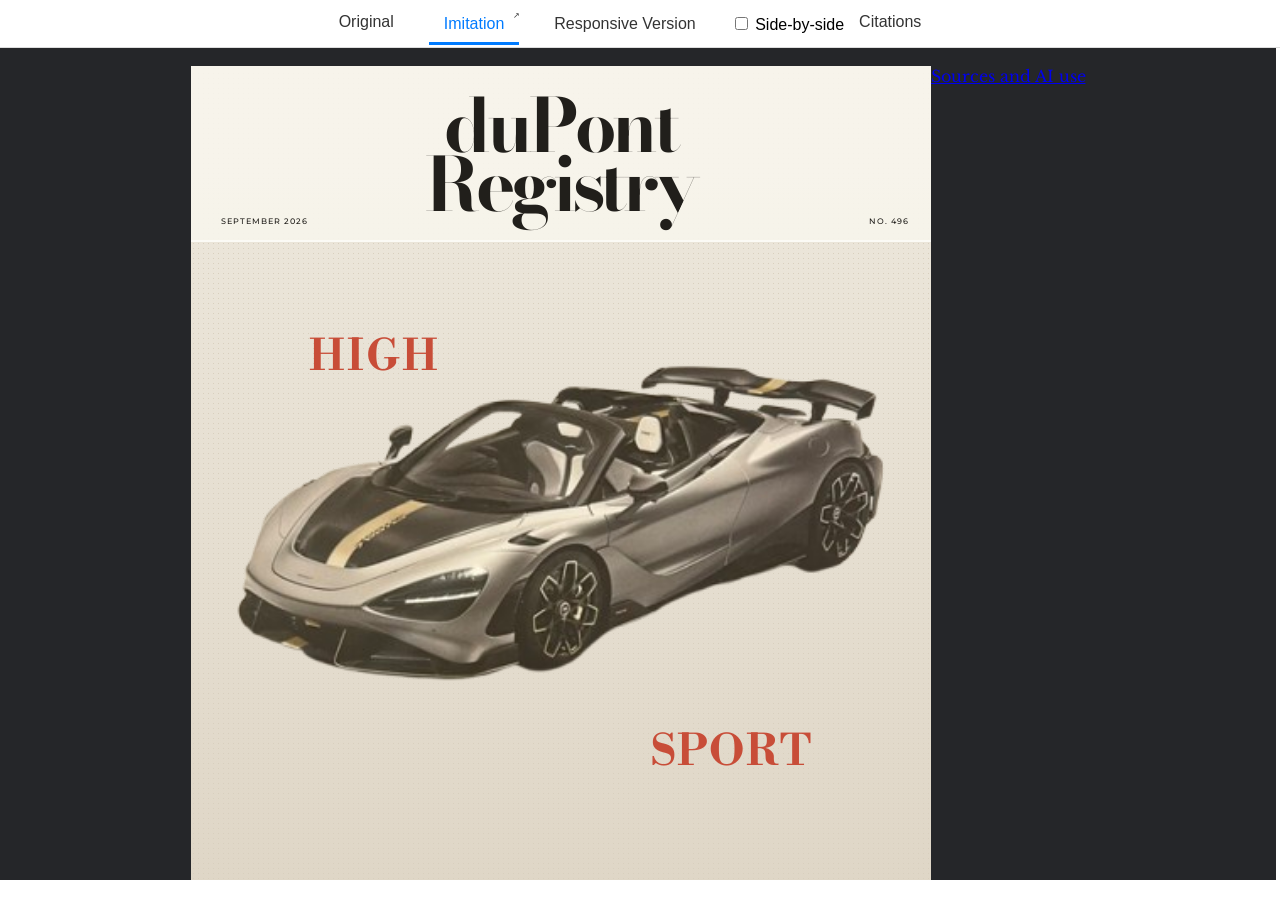
<file: index.html>
<!DOCTYPE html>
<!-- Change the original image and its source caption below. Keep the viewer structure. -->
<html lang="en">

<head>
  <meta charset="utf-8" />
  <meta name="viewport" content="width=device-width" />
  <title>Imitation Project</title>
  <link href="do_not_modify/style.css" rel="stylesheet" type="text/css" />
</head>

<body class="imitation">
  <header>
    <nav>
      <a class="orig-link" href="#original">Original</a>
      <span>
        <a href="#imitation" class="active">Imitation</a>
        <a href="imitation.html" class="popout-link imitation" target="_blank" rel="noopener" aria-label="Open design in a new tab"></a>
      </span>
      <span>
        <a href="#responsive" class="">Responsive Version</a>
        <a href="responsive.html" class="popout-link responsive" target="_blank" rel="noopener" aria-label="Open design in a new tab"></a>
      </span>
      <label class="sbs-toggle">
        <input type="checkbox" id="sbs">
        Side-by-side
      </label>
      <a href="citations.html" target="_blank" rel="noopener">Citations</a>
    </nav>
    <div class="popout-bar">
      <button id="minimize" aria-label="Toggle navigation"><svg xmlns="http://www.w3.org/2000/svg" width="24" height="24" fill="none"
          stroke="currentColor" stroke-width="2" stroke-linecap="round" stroke-linejoin="round"
          class="feather feather-arrow-up" viewBox="0 0 24 12">
          <polyline points="5 12 12 5 19 12"></polyline>
        </svg></button>


    </div>
  </header>
  <main>
    <div id="original" class="content">
      <div class="center">
        <!-- IMAGE TAG BELOW -->
        <!-- FIX SRC= AS NEEDED -->
        <figure>
          <img src=".lesson/assets/inout.png" alt="Example print layout; replace with your chosen original" />
          <!--<img src="original.jpg" />-->
          <figcaption>
           <img src="car.png" alt="Example image; replace with your chosen original">
          </figcaption>
        </figure>
        <!-- END OF IMAGE TAG -->
        <!-- NOTHING ELSE TO EDIT HERE -->
      </div>
    </div>
    <div id="imitation" class="visible content">
      <iframe title="Fixed-size imitation" src="imitation.html"></iframe>
    </div>
    <div id="responsive" class="content">
      <iframe title="Responsive adaptation" src="responsive.html"></iframe>
    </div>
  </main>

  <script src="do_not_modify/script.js"></script>
</body>

</html>
</file>
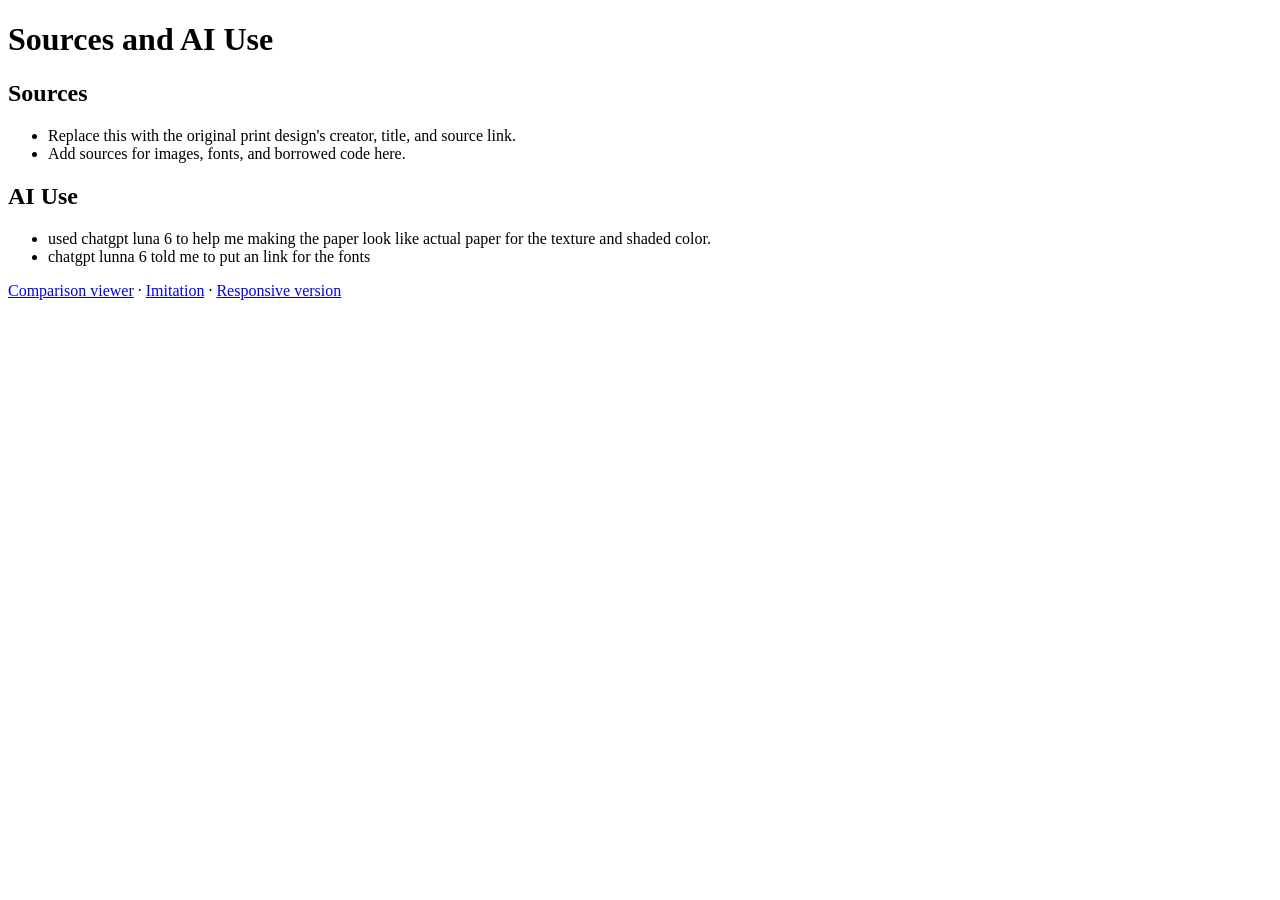
<file: citations.html>
<!DOCTYPE html>
<html lang="en">
<head>
  <meta charset="utf-8">
  <meta name="viewport" content="width=device-width, initial-scale=1">
  <title>Sources and AI Use</title>
</head>
<body>
  <h1>Sources and AI Use</h1>
  <h2>Sources</h2>
  <ul>
    <li>Replace this with the original print design's creator, title, and source link.</li>
    <li>Add sources for images, fonts, and borrowed code here.</li>
  </ul>
  <h2>AI Use</h2>
  <ul>
    <li>used chatgpt luna 6 to help me making the paper look like actual paper for the texture and shaded color.</li>
    <li>chatgpt lunna 6 told me to put an link for the fonts</li>
  </ul>
  <!-- Each entry: tool, date, prompt summary, assistance received, and what YOU changed or checked. -->
  <p><a href="index.html">Comparison viewer</a> · <a href="imitation.html">Imitation</a> · <a href="responsive.html">Responsive version</a></p>
</body>
</html>
</file>
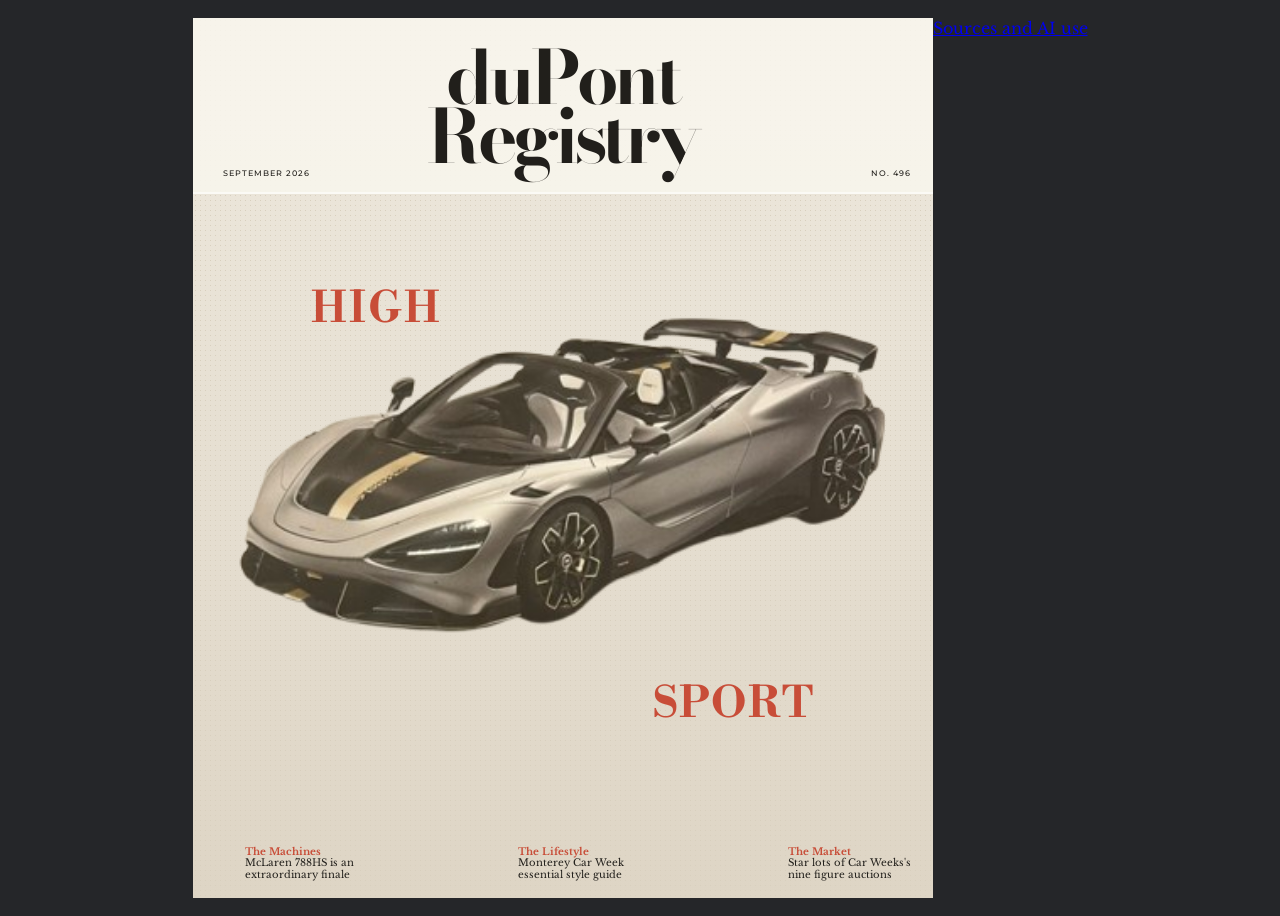
<file: imitation.html>
<!DOCTYPE html>
<html lang="en">
<head>
  <meta charset="utf-8" />
  <meta name="viewport" content="width=device-width, initial-scale=1.0" />
  <title>duPont Registry</title>
  <!--chatgpt told me to add this to the code for the fonts-->
  <link rel="preconnect" href="https://fonts.googleapis.com">
  <link rel="preconnect" href="https://fonts.gstatic.com" crossorigin>
  <link
    href="https://fonts.googleapis.com/css2?family=Bodoni+Moda:wght@700;800&family=Libre+Baskerville:wght@400;700&family=Libre+Bodoni:wght@700&family=Montserrat:wght@500;600&display=swap"
    rel="stylesheet">
  <link href="imitation.css" rel="stylesheet" type="text/css" />
</head>
<body>
  
  <main class="cover">
    
    <header class="header">
      <p class="date">SEPTEMBER 2026</p>
      <h1> duPont<br><span>Registry</span></h1>
      <p class="number"> NO. 496</p>
    </header>

    <section class="cover-picture">
      <p class="high">HIGH</p>
    <img class="car" src="silver-car.png" alt="Silver car" />
     <p class="sport">SPORT</p>
    </section>
    
    <footer class="stories">
      <p><span>The Machines</span><br>McLaren 788HS is an<br>extraordinary finale</p>
      <p><span>The Lifestyle</span><br>Monterey Car Week<br>essential style guide</p>
      <p><span>The Market</span><br>Star lots of Car Weeks's<br>nine figure auctions</p>

    </footer>
  </main>
  <footer><a href="citations.html">Sources and AI use</a></footer>
</body>

</html>
</file>
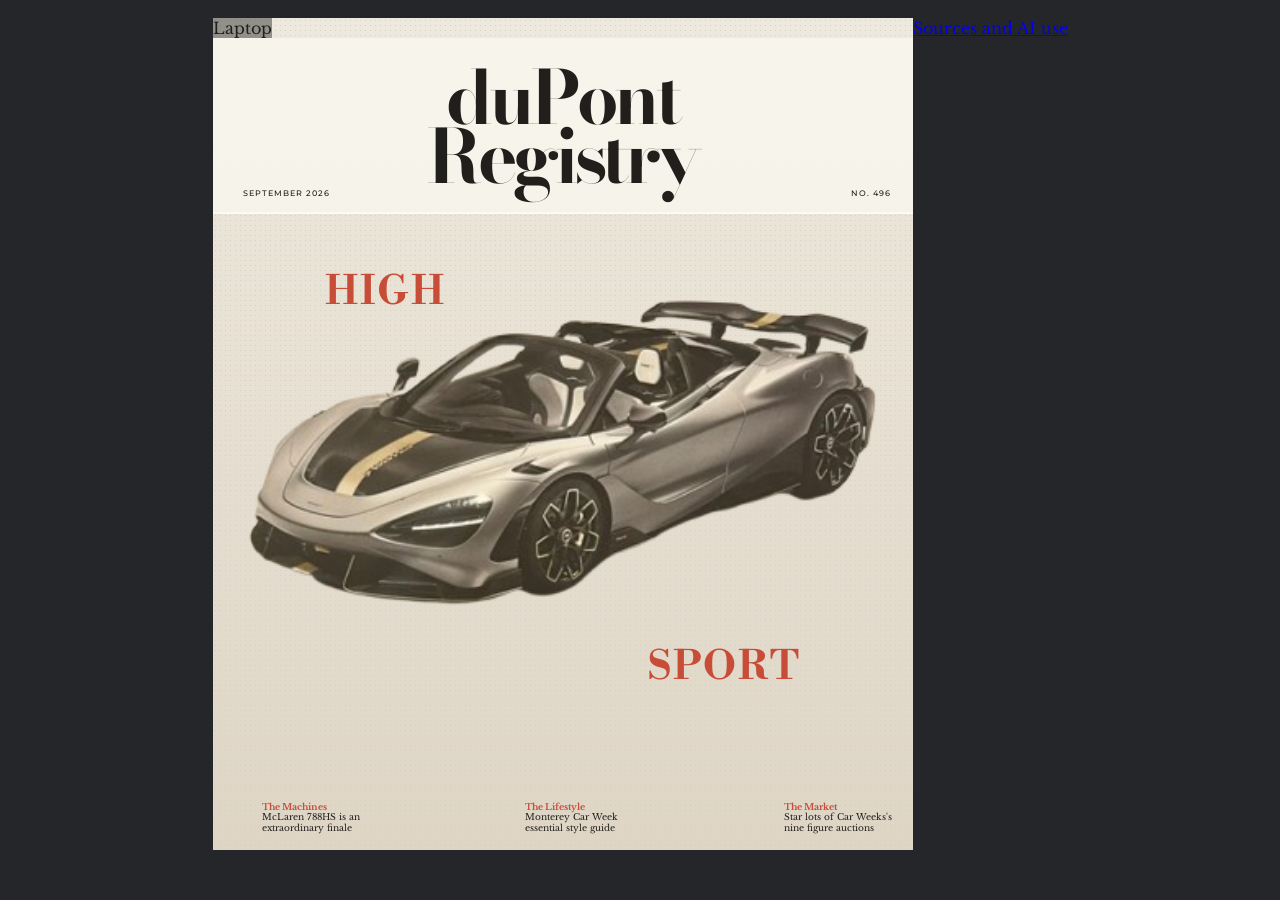
<file: responsive.html>
<!DOCTYPE html>
<html lang="en">

<head>
  <meta charset="utf-8" />
  <meta name="viewport" content="width=device-width" />
  <title>duPont Registry Responsive Cover</title>
  <link href="responsive.css" rel="stylesheet" type="text/css" />
  <link rel="preconnect" href="https://fonts.googleapis.com">
  <link rel="preconnect" href="https://fonts.gstatic.com" crossorigin>
  <link
    href="https://fonts.googleapis.com/css2?family=Bodoni+Moda:wght@700;800&family=Libre+Baskerville:wght@400;700&family=Libre+Bodoni:wght@700&family=Montserrat:wght@500;600&display=swap"
    rel="stylesheet">
</head>

<body>
  <main class="cover">
    <header class="header">
      <p class="date">SEPTEMBER 2026</p>
      <h1> duPont<br><span>Registry</span></h1>
      <p class="number"> NO. 496</p>
    </header>

    <section class="cover-picture">
      <p class="high">HIGH</p>
      <img class="car" src="silver-car.png" alt="Silver car" />
      <p class="sport">SPORT</p>
    </section>

    <footer class="stories">
      <p><span>The Machines</span><br>McLaren 788HS is an<br>extraordinary finale</p>
      <p><span>The Lifestyle</span><br>Monterey Car Week<br>essential style guide</p>
      <p><span>The Market</span><br>Star lots of Car Weeks's<br>nine figure auctions</p>

    </footer>
  </main>
  <footer><a href="citations.html">Sources and AI use</a></footer>
</body>

</html>
</file>
<file: do_not_modify/style.css>
/***
 This code runs the overview view in
 index.html.

 NOT INTENDED TO BE MODIFIED BY STUDENTS
 (though if you want to change colors or 
 fonts or something, feel free)
***/

html {
  font-family: Verdana, Geneva, Tahoma, sans-serif;
}

body {
  margin: 0;
  padding: 0;
}
main iframe {
  width: 100%;
  height: calc(100vh - 68px);
  border: none;
}

main {
  padding: 8px;
}

.sbs main > div {
  border: 1px inset;
}

nav {
  margin: auto;
  display: flex;
  padding: 10px;
  align-items: center;
  justify-content: center;
  border-bottom: 1px solid #ddd; /* Adds a bottom border for the tab container */
}

nav a {
  padding: 10px 15px;
  color: #333;
  text-decoration: none;
  border-bottom: 3px solid transparent; /* Transparent border initially */
  margin-right: 20px;
  font-size: 16px;
  transition: border-color 300ms, color 300ms;
}

nav a:hover {
  color: #007bff; /* Change color on hover */
}

nav a.active {
  border-bottom: 3px solid #007bff; /* Underline active tab */
  color: #007bff;
}

.center figure {
  display: grid;
  grid-template-rows: 1fr auto; /* Image stretches, caption gets auto height */
  grid-template-columns: 1fr; /* Single column */
  align-items: center; /* Align items within their grid cells */
  justify-items: center;
  max-width: 100%; /* Prevent figure from overflowing horizontally */
  max-height: 100%; /* Prevent figure from overflowing vertically */
  margin: 0; /* Remove default margin */
  box-sizing: border-box;
  overflow: hidden; /* Prevent overflow */
}

.center img {
  max-width: 100%; /* Ensure the image doesn’t overflow horizontally */
  min-height: 100%; /* Force the image to fill the available height */
  max-height: 100%; /* Ensure the image doesn’t overflow vertically */
  width: auto; /* Maintain aspect ratio */
  object-fit: contain; /* Ensure the image fits nicely */
  grid-row: 1; /* Place the image in the first row */
}

.center figcaption {
  max-width: 100%; /* Ensure caption doesn’t overflow */
  word-wrap: break-word; /* Handle long words or links gracefully */
  text-align: center; /* Center-align the caption text */
  margin: 8px 0; /* Add spacing */
  font-size: 14px; /* Adjust font size as needed */
  grid-row: 2; /* Place the caption in the second row */
}

.content {
  opacity: 0;
  pointer-events: none;
}
.visible {
  display: block;
  opacity: 1;
  pointer-events: all;
  transition: opacity 500ms;
}
main {
  position: relative;
}
main div {
  position: absolute;
  top: 0;
  left: 0;
  width: calc(100% - 4px);
  height: calc(100vh - 66px);
}

/* Side-by-side code */

.sbs main {
  display: flex;
  gap: 10px;
}
/* Get rid of absolute positioning we used for cross-fade */
.sbs div {
  position: initial;
  box-sizing: border-box;
}
/* Just toggle display : block to display: none
Old-school style... */
.sbs .content {
  display: none;
}
.sbs .visible {
  display: block;
}
/* ALWAYS show the original */
.sbs #original {
  display: block;
  opacity: 1;
}
.orig-link {
  transition: opacity 300ms;
}
/* Don't show the original tab */
.sbs .orig-link {
  opacity: 0;
}
.sbs-toggle {
  transition: opacity 300ms;
}
.original .sbs-toggle {
  opacity: 0;
}

/* Popout link code */
header {
  position: sticky;
  top: 0;
  height: 48px;
}
.popout-bar {
  opacity: 0;
  transition: opacity 300ms;
}
header:hover .popout-bar {
  opacity: 1;
}
.popout-bar {
  display: flex;
  margin: auto;
  align-items: center;
  justify-content: flex-end;
  gap: 8px;
}

.popout-link {
  display: none;
  position: absolute;
  right: -16px;
  top: 0;
  padding-top: 0;
  margin-top: -4px;
}
nav span {
  position: relative;
}
.imitation .popout-link.imitation {
  display: inline-block;
}
.responsive .popout-link.responsive {
  display: inline-block;
}

#minimize {
  transition: transform 300ms;
  background: transparent;
  border: none;
}
header.minimized #minimize {
  transform: rotate(180deg);
}
header {
  transition: transform 300ms;
  z-index: 2;
}
header nav {
  height: 48px;
  box-sizing: border-box;
}
.minimized {
  transform: translateY(-48px);
}
.popout-link::after {
  content: "↗";
  font-size: 8px;
  vertical-align: super;
}
</file>
<file: imitation.css>
/* CSS for your imitation here */
:root {
  --cover-width: 740px;
  --outside-color: #252629;
  --ink-color: #211f1b;
  --paper-color: #e8e1d2;
  --red-color: #c84d38;
  --story-color: #ae4635;
}

body {
  margin: 0;
  padding: 18px;
  background: var(--outside-color);
  display: flex;
  justify-content: center;
  font-family: "Libre Baskerville", serif;
}

.cover {
  width: var(--cover-width);
  height: 880px;
  position: relative;
  color: var(--ink-color);
  background-color: var(--paper-color);
  /* chatgpt luna 6 told me to add this for an more paper texture and shaded color */
  background-image: radial-gradient(#d8cfbd 0.6px, transparent 0.8px), linear-gradient(#eee9de, #ded5c5);
  background-size: 5px 5px, cover;
  /*it ends here*/
}

.header {
  height: 176px;
  position: relative;
  background: rgba(249, 246, 237, 0.88);
  border-bottom: 2px solid rgba(255, 255, 255, 0.55);
  box-sizing: border-box;
  text-align: center;
}

.header h1 {
  position: absolute;
  top: 30px;
  right: 0;
  left: 0;
  margin: 0;
  font-family: "Bodoni Moda", serif;
  font-size: 74px;
  font-weight: 700;
  line-height: 0.8;
  letter-spacing: -4px;
}

.header h2 span {
  letter-spacing: -3px;
}

.date {
  position: absolute;
  bottom: 14px;
  left: 30px;
  margin: 0;
  font-family: "Montserrat", sans-serif;
  font-size: 8px;
  font-weight: 500;
  letter-spacing: 1px;
}

.number {
  position: absolute;
  bottom: 14px;
  right: 22px;
  margin: 0;
  font-family: "Montserrat", sans-serif;
  font-size: 8px;
  font-weight: 500;
  letter-spacing: 1px;
}

.cover-picture {
  position: absolute;
  inset: 176px 0 0 0;
}

.high,
.sport {
  position: absolute;
  z-index: 2;
  margin: 0;
  color: var(--red-color);
  font-family: "Libre Bodoni", serif;
  font-size: 43px;
  font-weight: 700;
  letter-spacing: 2px;
}

.high {
  top: 88px;
  left: 118px;
}

.sport {
  bottom: 167px;
  right: 118px;
}

.car {
  position: absolute;
  top: 114px;
  left: calc(740px/2);
  transform: translatex(-50%);
  width: 650px;
}

.stories {
  position: absolute;
  right: 22px;
  bottom: 18px;
  left: 52px;
  display: flex;
  align-items: flex-end;
  justify-content: space-between;
  gap: 8px;
  font-family: "Libre Baskerville", serif;
  font-size: 10px;
  font-weight: 400;
  line-height: 1.15;
}

.stories p {
  margin: 0;
}

.stories span {
  color: var(--red-color);
  font-weight: 700;
}
</file>
<file: responsive.css>
/* Code for all screen sizes */
:root {
  --cover-width: 740px;
  --outside-color: #252629;
  --ink-color: #211f1b;
  --paper-color: #e8e1d2;
  --red-color: #c84d38;
  --story-color: #ae4635;
}

body {
  margin: 0;
  padding: 18px;
  background-color: var(--outside-color);
  display: flex;
  justify-content: center;
  font-family: "Libre Baskerville", serif;
}

.cover {
  width: var(--cover-width);
  height: 880px;
  position: relative;
  color: var(--ink-color);
  background-color: var(--paper-color);
  background-image: radial-gradient(#d8cfbd 0.6px, transparent 0.8px), linear-gradient(#eee9de, #ded5c5);
  background-size: 5px 5px, cover;
}

.header {
  height: 176px;
  position: relative;
  background: rgba(249, 246, 237, 0.88);
  border-bottom: 2px solid rgba(255, 255, 255, 0.55);
  box-sizing: border-box;
  text-align: center;
}

.header h1 {
  position: absolute;
  top: 30px;
  right: 0;
  left: 0;
  margin: 0;
  font-family: "Bodoni Moda", serif;
  font-size: 74px;
  font-weight: 700;
  line-height: 0.8;
  letter-spacing: -4px;
}

.header h2 span {
  letter-spacing: -3px;
}

.date {
  position: absolute;
  bottom: 14px;
  left: 30px;
  margin: 0;
  font-family: "Montserrat", sans-serif;
  font-size: 8px;
  font-weight: 500;
  letter-spacing: 1px;
}

.number {
  position: absolute;
  bottom: 14px;
  right: 22px;
  margin: 0;
  font-family: "Montserrat", sans-serif;
  font-size: 8px;
  font-weight: 500;
  letter-spacing: 1px;
}

.cover-picture {
  position: absolute;
  inset: 176px 0 0 0;
}

.high,
.sport {
  position: absolute;
  z-index: 2;
  margin: 0;
  color: var(--red-color);
  font-family: "Libre Bodoni", serif;
  font-size: 43px;
  font-weight: 700;
  letter-spacing: 2px;
}

.high {
  top: 88px;
  left: 118px;
}

.sport {
  bottom: 167px;
  right: 118px;
}

.car {
  position: absolute;
  top: 114px;
  left: 370px;
  transform: translateX(-50%);
  width: 650px;
  height: auto;
  object-fit: contain;
}

.stories {
  position: absolute;
  right: 22px;
  bottom: 18px;
  left: 52px;
  display: flex;
  align-items: flex-end;
  justify-content: space-between;
  gap: 8px;
  font-family: "Libre Baskerville", serif;
  font-size: 10px;
  font-weight: 400;
  line-height: 1.15;
}

.stories p {
  margin: 0;
}

.stories span {
  color: var(--red-color);
  font-weight: 700;
}

/* BEGIN MOBILE RULES */
@media only screen and (max-width: 500px) {
  /* Code for mobile phones only: */

  /* Mobile label */
  main::before {
    content: "Mobile";
    background-color: #c8787888;
  }

  body {
    padding: 6px;
  }

  .cover {
    width: 360px;
    height: 428px;
  }

  .header {
    height: 95px;
  }

  .header h1 {
    top: 18px;
    font-size: 40px;
    letter-spacing: -2px;
  }

  .date {
    bottom: 7px;
    left: 12px;
    font-size: 6px;
  }

  .number {
    right: 10px;
    bottom: 7px;
    font-size: 6px;
  }

  .cover-picture {
    top: 95px;
  }

  .high,
  .sport {
    font-size: 24px;
  }

  .high {
    top: 38px;
    left: 64px;
  }

  .sport {
    right: 55px;
    bottom: 90px;
  }

  .car {
    top: 67px;
    left: 180px;
    width: 340px;
    height: auto;
  }

  .stories {
    right: 9px;
    bottom: 6px;
    left: 14px;
    gap: 4px;
    font-size: 6px;
  }

  /* End mobile label */
}

/* BEGIN MEDIUM WIDTH RULES */
@media only screen and (min-width: 768px) and (max-width: 1399px) {
  /* Code for medium width and bigger : */

  /* Laptop label */
  main::before {
    content: "Laptop";
    background-color: #45454588;
  }

  .cover {
    width: 700px;
    height: 832px;
  }

  .masthead {
    height: 166px;
  }

  .masthead h1 {
    top: 28px;
    font-size: 70px;
  }

  .cover-picture {
    top: 166px;
  }

  .high,
  .sport {
    font-size: 40px;
  }

  .high {
    top: 83px;
    left: 112px;
  }

  .sport {
    right: 112px;
    bottom: 158px;
  }

  .car {
    top: 107px;
    left: 350px;
    width: 630px;
    height: auto;
  }

  .stories {
    right: 21px;
    bottom: 17px;
    left: 49px;
    font-size: 9px;
  }

  /* End laptop label */
}

/* BEGIN WIDE SCREEN RULES */
@media only screen and (min-width: 1400px) {
  /* Code for wide screen only */

  /* Widescreen label */
  main::before {
    content: "Wide";
    background-color: #00438888;
  }

  .cover {
    width: 900px;
    height: 1070px;
  }

  .masthead {
    height: 214px;
  }

  .masthead h1 {
    top: 37px;
    font-size: 90px;
  }

  .date {
    bottom: 17px;
    left: 36px;
    font-size: 10px;
  }

  .number {
    right: 27px;
    bottom: 17px;
    font-size: 10px;
  }

  .cover-picture {
    top: 214px;
  }

  .high,
  .sport {
    font-size: 52px;
  }

  .high {
    top: 107px;
    left: 144px;
  }

  .sport {
    right: 144px;
    bottom: 203px;
  }

  .car {
    top: 139px;
    left: 450px;
    width: 820px;
    height: auto;
  }

  .stories {
    right: 27px;
    bottom: 22px;
    left: 63px;
    gap: 10px;
    font-size: 12px;
  }

  /* End widescreen label */
  /* BACK TO CODE FOR ALL SIZES */

  /* Code to insert circular label label to show how responsive code is working on lower right */
  main::before {
    position: fixed;
    bottom: 2px;
    right: 2px;
    color: #efefef;
    border-radius: 50%;
    width: 45px;
    height: 45px;
    font-family: Helvetica, sans-serif;
    font-size: 8pt;
    display: flex;
    align-items: center;
    justify-content: center;
  }
</file>
